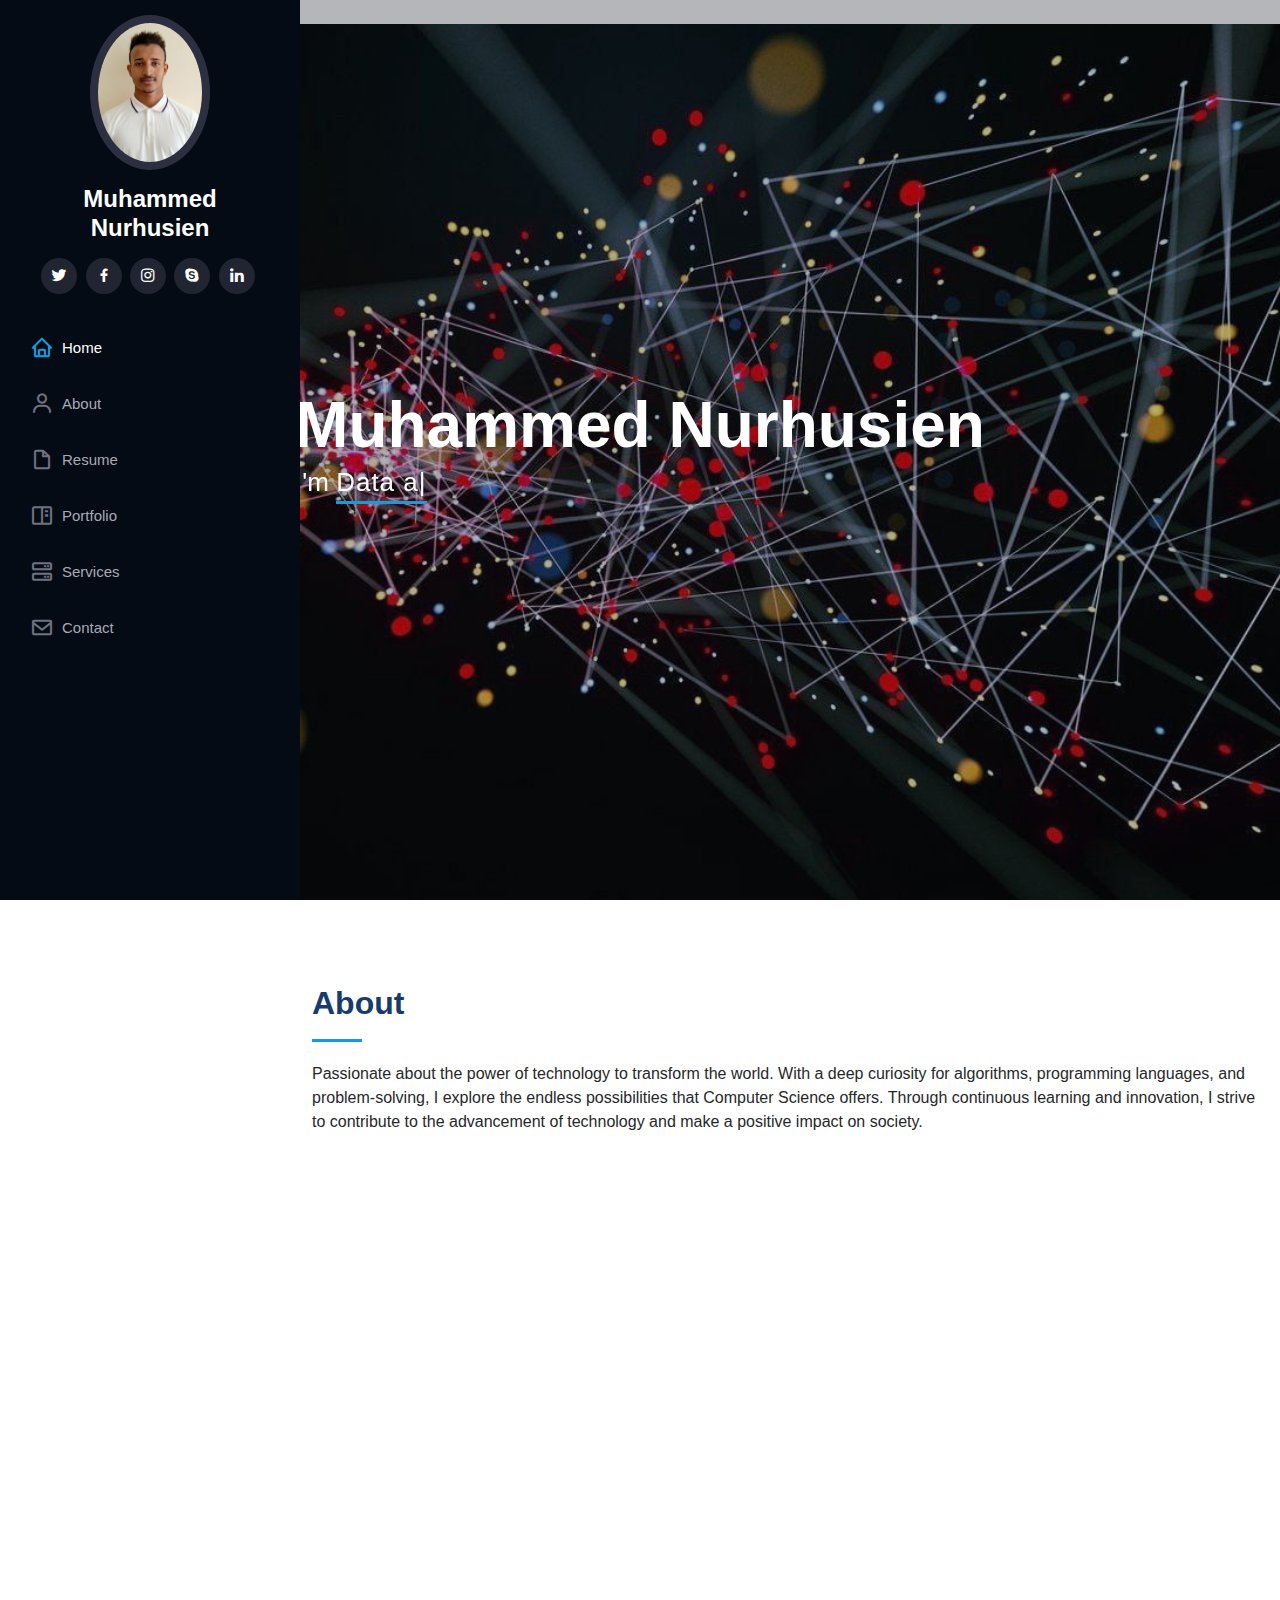
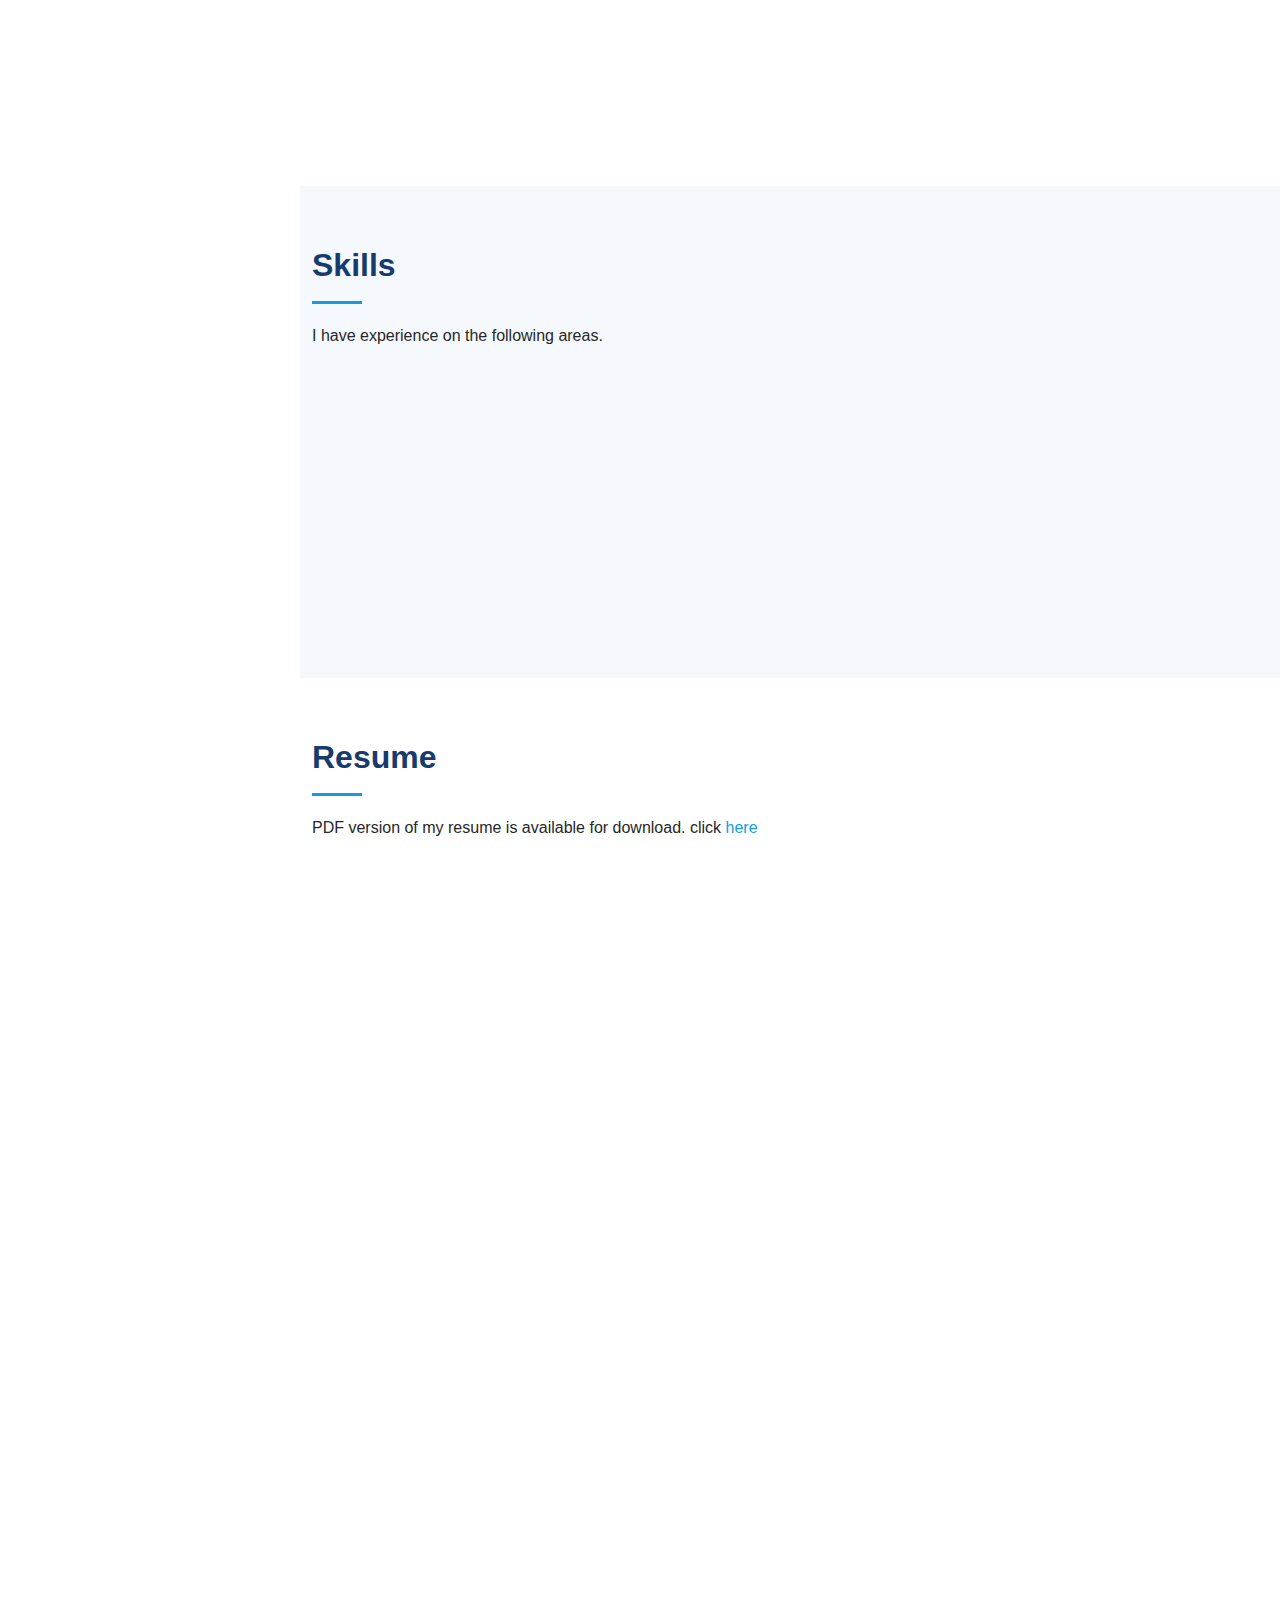
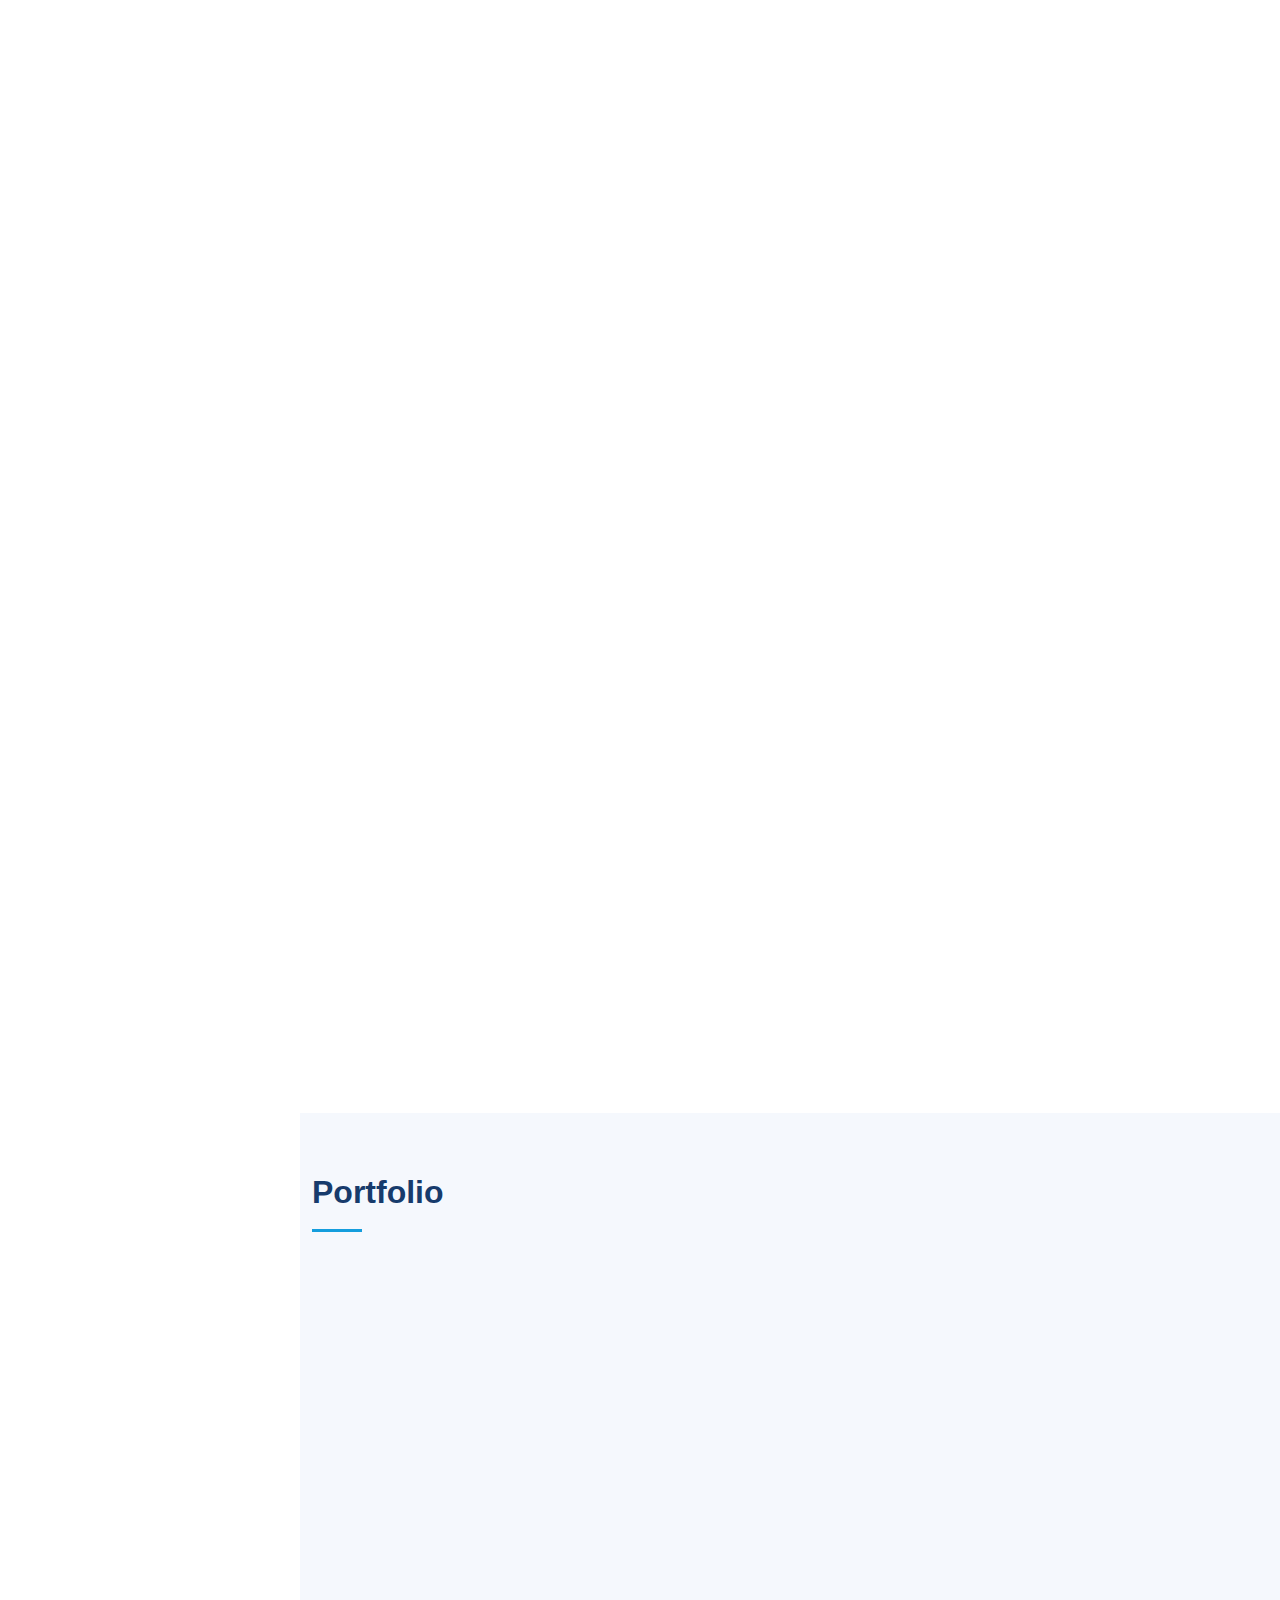
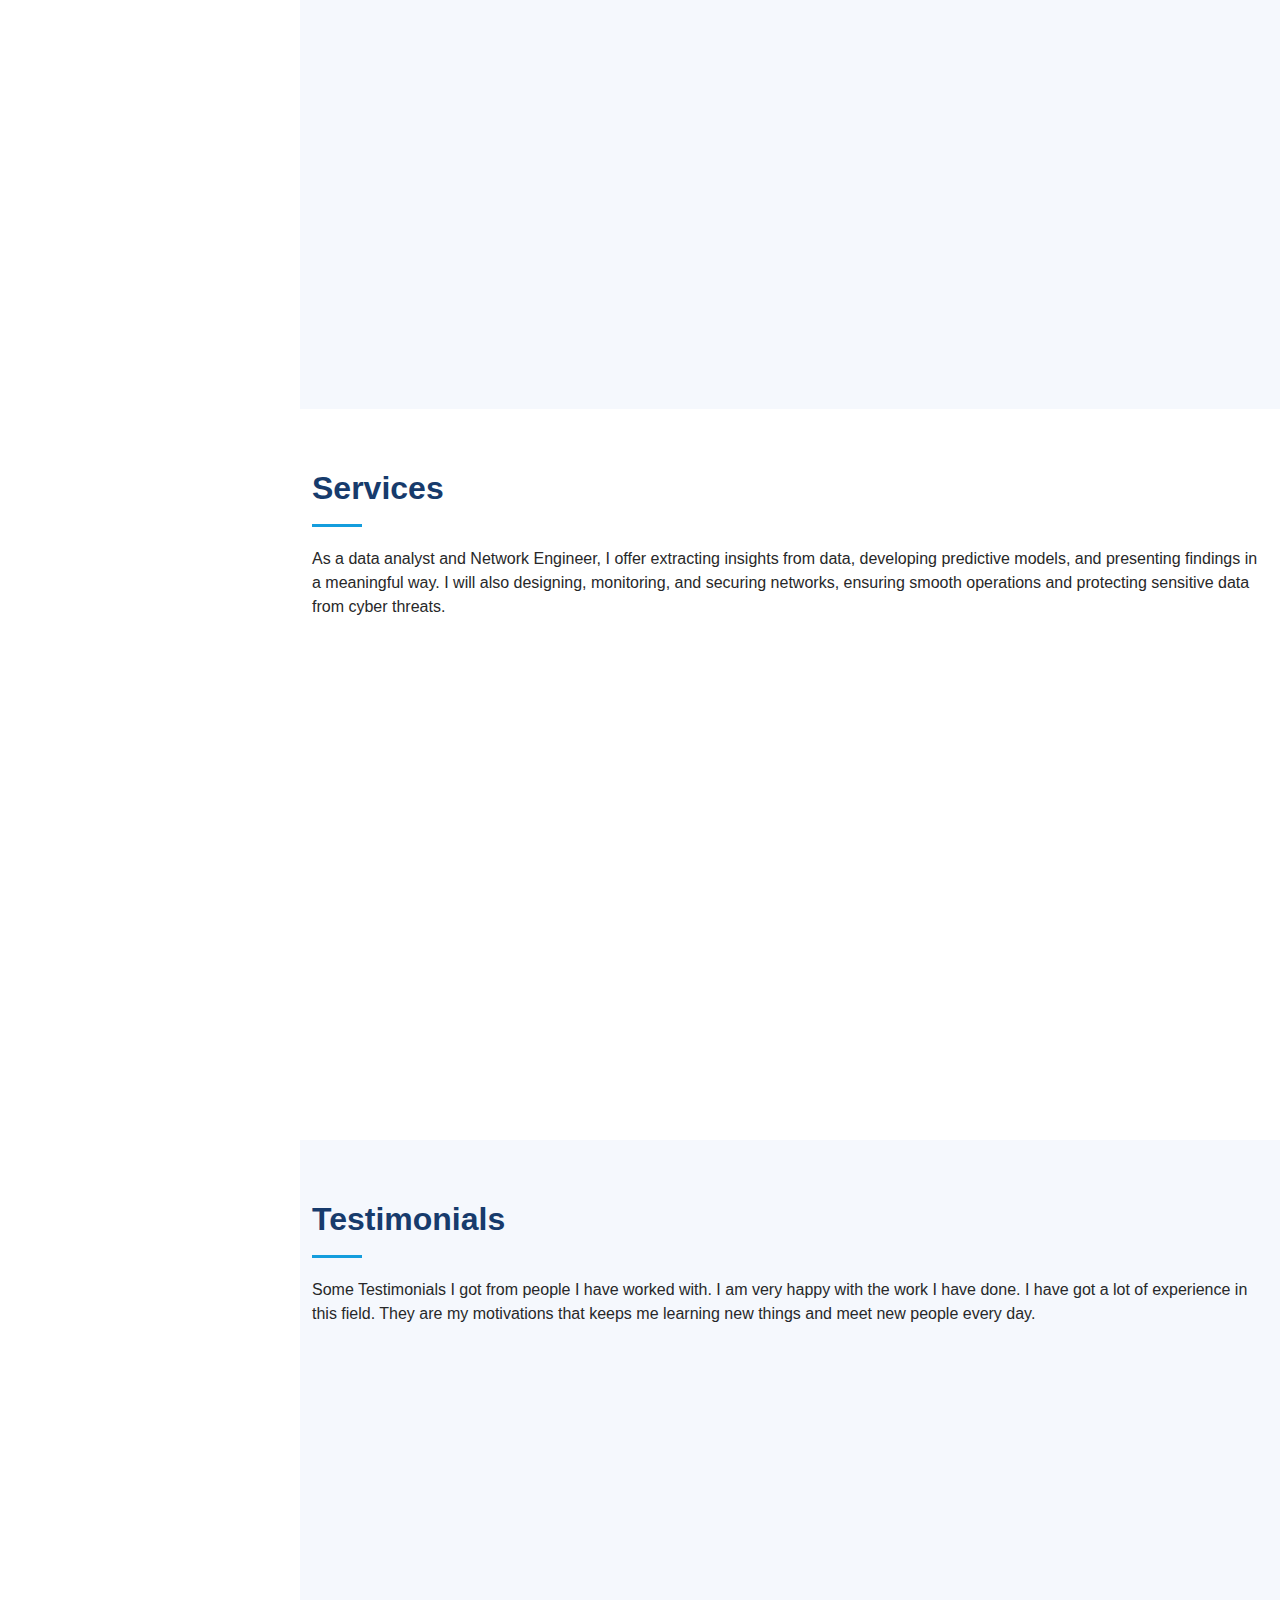
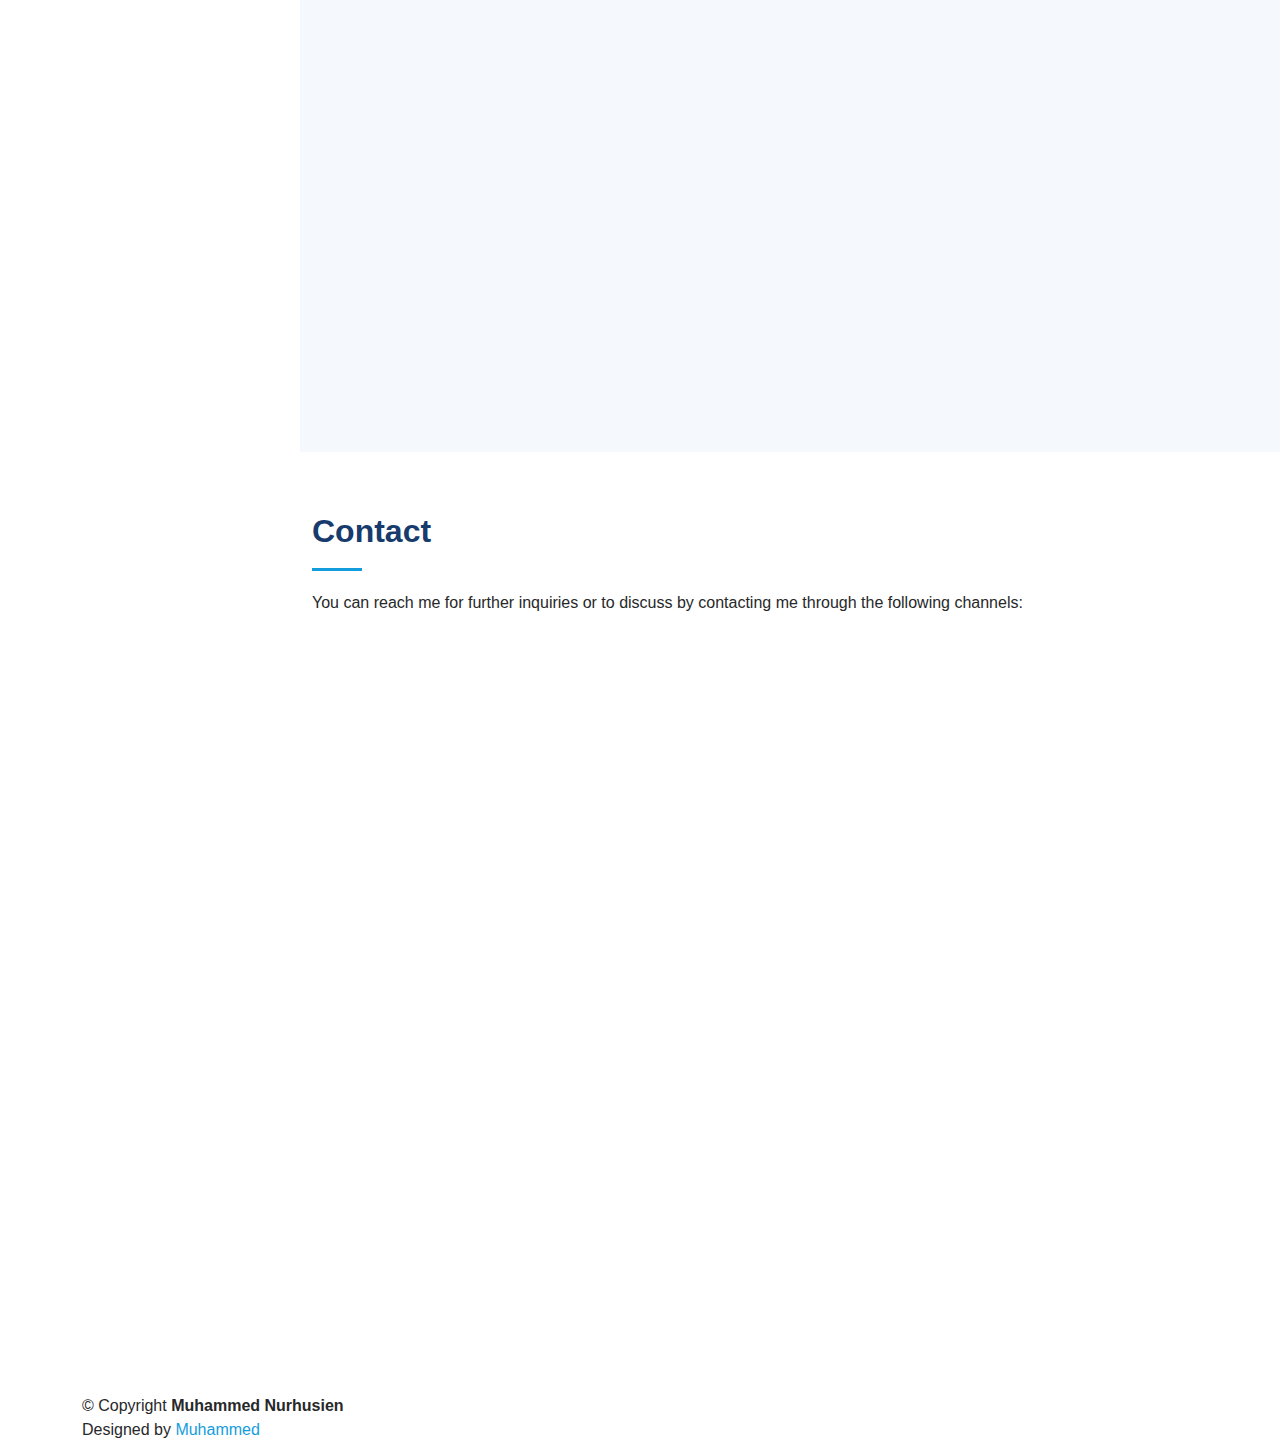
<file: index.html>
<!DOCTYPE html>
<html lang="en">

<head>
  <meta charset="utf-8">
  <meta content="width=device-width, initial-scale=1.0" name="viewport">

  <title>Muhammed Nurhusien</title>
  <meta content="" name="description">
  <meta content="" name="keywords">

  <!-- Favicons -->
  <link href="assets/img/favicon.png" rel="icon">
  <link href="assets/img/apple-touch-icon.png" rel="apple-touch-icon">

  <!-- Google Fonts -->
  <link href="<iframe src="https://www.google.com/maps/embed?pb=!1m18!1m12!1m3!1d252194.05178466783!2d38.51305140020695!3d9.015132073201814!2m3!1f0!2f0!3f0!3m2!1i1024!2i768!4f13.1!3m3!1m2!1s0x164b87874621aae9%3A0xd7965868148d93d9!2zQWxlbSBCYW5rIFNxdWFyZSB8IOGKoOGIiOGInSDhiaPhipXhiq0g4Yqg4Yuw4Ymj4Ymj4Yut!5e0!3m2!1sam!2set!4v1684567127022!5m2!1sam!2set" width="400" height="300" style="border:0;" allowfullscreen="" loading="lazy" referrerpolicy="no-referrer-when-downgrade"></iframe>" rel="stylesheet">

  <!-- Vendor CSS Files -->
  <link href="assets/vendor/aos/aos.css" rel="stylesheet">
  <link href="assets/vendor/bootstrap/css/bootstrap.min.css" rel="stylesheet">
  <link href="assets/vendor/bootstrap-icons/bootstrap-icons.css" rel="stylesheet">
  <link href="assets/vendor/boxicons/css/boxicons.min.css" rel="stylesheet">
  <link href="assets/vendor/glightbox/css/glightbox.min.css" rel="stylesheet">
  <link href="assets/vendor/swiper/swiper-bundle.min.css" rel="stylesheet">

  <!-- Template Main CSS File -->
  <link href="assets/css/style.css" rel="stylesheet">

 
</head>

<body>

  <!-- ======= Mobile nav toggle button ======= -->
  <i class="bi bi-list mobile-nav-toggle d-xl-none"></i>

  <!-- ======= Header ======= -->
  <header id="header">
    <div class="d-flex flex-column">

      <div class="profile">
        <img src="assets/img/profile-img1.jpg" alt="" class="img-fluid rounded-circle">
        <h1 class="text-light"><a href="index.html">Muhammed</a></h1>
        <h1 class="text-light"><a href="index.html">Nurhusien</a></h1>
        <div class="social-links mt-3 text-center">
          <a href="https://twitter.com/Muhammed_Nur1" target="_blank" class="twitter"><i class="bx bxl-twitter"></i></a>
          <a href="https://www.facebook.com/mumnur.zidan.7" target="_blank" class="facebook"><i class="bx bxl-facebook"></i></a>
          <a href="https://www.instagram.com/muhazidan_nur" target="_blank" class="instagram"><i class="bx bxl-instagram"></i></a>
          <a href="#" class="google-plus"><i class="bx bxl-skype"></i></a>
          <a href="#" class="linkedin"><i class="bx bxl-linkedin"></i></a>
        </div>
      </div>

      <nav id="navbar" class="nav-menu navbar">
        <ul>
          <li><a href="#hero" class="nav-link scrollto active"><i class="bx bx-home"></i> <span>Home</span></a></li>
          <li><a href="#about" class="nav-link scrollto"><i class="bx bx-user"></i> <span>About</span></a></li>
          <li><a href="#resume" class="nav-link scrollto"><i class="bx bx-file-blank"></i> <span>Resume</span></a></li>
          <li><a href="#portfolio" class="nav-link scrollto"><i class="bx bx-book-content"></i> <span>Portfolio</span></a></li>
          <li><a href="#services" class="nav-link scrollto"><i class="bx bx-server"></i> <span>Services</span></a></li>
          <li><a href="#contact" class="nav-link scrollto"><i class="bx bx-envelope"></i> <span>Contact</span></a></li>
        </ul>
      </nav><!-- .nav-menu -->
    </div>
  </header><!-- End Header -->

  <!-- ======= Hero Section ======= -->
  <section id="hero" class="d-flex flex-column justify-content-center align-items-center">
    <div class="hero-container" data-aos="fade-in">
      <h1>Muhammed Nurhusien</h1>
      <p>I'm <span class="typed" data-typed-items="Data analyst, Network Engineer, Freelancer"></span></p>
    </div>
  </section><!-- End Hero -->

  <main id="main">

    <!-- ======= About Section ======= -->
    <section id="about" class="about">
      <div class="container">

        <div class="section-title">
          <h2>About</h2>
          <p>Passionate about the power of technology to transform the world. 
            With a deep curiosity for algorithms, programming languages, and problem-solving, 
            I explore the endless possibilities that Computer Science offers. 
            Through continuous learning and innovation, 
            I strive to contribute to the advancement of technology and make a positive impact on society.</p>
        </div>

        <div class="row">
          <div class="col-lg-4" data-aos="fade-right">
            <img src="assets/img/profile-img.jpg" height="40" width="400" class="img-fluid" alt="">
          </div>
          <div class="col-lg-8 pt-4 pt-lg-0 content" data-aos="fade-left">
            <h3>Data analyst &amp; Network Engineer.</h3>
            <p class="fst-italic">
              Always remember, Beginning is the hardest part.
            </p>
            <div class="row">
              <div class="col-lg-6">
                <ul>
                  <li><i class="bi bi-chevron-right"></i> <strong>Birthday:</strong> <span>12 July 1999</span></li>
                  <li><i class="bi bi-chevron-right"></i> <strong>Phone:</strong> <span>+251 984 010 436</span></li>
                  <li><i class="bi bi-chevron-right"></i> <strong>Email:</strong> <span>mumnur96@gmail.com</span></li>
                  <li><i class="bi bi-chevron-right"></i> <strong>City:</strong> <span>Addis Ababa, Ethiopia</span></li>
                </ul>
              </div>
              <div class="col-lg-6">
                <ul>
                  <li><i class="bi bi-chevron-right"></i> <strong>Age:</strong> <span>23</span></li>
                  <li><i class="bi bi-chevron-right"></i> <strong>Degree:</strong> <span>Bachelor of Science</span></li>    
                  <li><i class="bi bi-chevron-right"></i> <strong>Freelance:</strong> <span>Available on Upwork </span></li>
                </ul>
              </div>
            </div>
            <p>
              .
            </p>
          </div>
        </div>

      </div>
    </section><!-- End About Section -->

    <!-- ======= Skills Section ======= -->
    <section id="skills" class="skills section-bg">
      <div class="container">

        <div class="section-title">
          <h2>Skills</h2>
          <p>I have experience on the following areas.</p>
        </div>

        <div class="row skills-content">

          <div class="col-lg-6" data-aos="fade-up">

            <div class="progress">
              <span class="skill">Python <i class="val">90%</i></span>
              <div class="progress-bar-wrap">
                <div class="progress-bar" role="progressbar" aria-valuenow="90" aria-valuemin="0" aria-valuemax="100"></div>
              </div>
            </div>
            <div class="progress">
              <span class="skill">DATABASE(MYSQL, POSTGRESQL)<i class="val">90%</i></span>
              <div class="progress-bar-wrap">
                <div class="progress-bar" role="progressbar" aria-valuenow="90" aria-valuemin="0" aria-valuemax="100"></div>
              </div>
            </div>
            <div class="progress">
              <span class="skill">Django <i class="val">85%</i></span>
              <div class="progress-bar-wrap">
                <div class="progress-bar" role="progressbar" aria-valuenow="85" aria-valuemin="0" aria-valuemax="100"></div>
              </div>
            </div>

            
            <div class="progress">
              <span class="skill">Jupyter (Jupyter-lab/Jupyter-notebook) <i class="val">85%</i></span>
              <div class="progress-bar-wrap">
                <div class="progress-bar" role="progressbar" aria-valuenow="85" aria-valuemin="0" aria-valuemax="100"></div>
              </div>
            </div>

          </div>

          <div class="col-lg-6" data-aos="fade-up" data-aos-delay="100">

            

            <div class="progress">
              <span class="skill">Data Visualization(Tableau)<i class="val">80%</i></span>
              <div class="progress-bar-wrap">
                <div class="progress-bar" role="progressbar" aria-valuenow="80" aria-valuemin="0" aria-valuemax="100"></div>
              </div>
            </div>

            <div class="progress">
              <span class="skill">Machine Learning(TensorFlow, PyTorch, and scikit-learn)<i class="val">75%</i></span>
              <div class="progress-bar-wrap">
                <div class="progress-bar" role="progressbar" aria-valuenow="75" aria-valuemin="0" aria-valuemax="100"></div>
              </div>
            </div>

            <div class="progress">
              <span class="skill"> Network Simulators(eNSP,Cisco Packet Tracer) <i class="val">90%</i></span>
              <div class="progress-bar-wrap">
                <div class="progress-bar" role="progressbar" aria-valuenow="90" aria-valuemin="0" aria-valuemax="100"></div>
              </div>
            </div>


          </div>

        </div>

      </div>
    </section><!-- End Skills Section -->

    <!-- ======= Resume Section ======= -->
    <section id="resume" class="resume">
      <div class="container">

        <div class="section-title">
          <h2>Resume</h2>
          <p>PDF version of my resume is available for download. click <a href="C:\Users\Administrator\Desktop\iPortfolio\assets\img\CV - Muhammed Nurhusien.pdf" target="_blank">here</a></p>
        </div>

        <div class="row">
          <div class="col-lg-6" data-aos="fade-up">
            <h3 class="resume-title">Sumary</h3>
            <div class="resume-item pb-0">
              <h4>Muhammed Nurhusien</h4>
              <p><em> I leverage my data analysis skills to collect, clean, and analyze data,
                 uncovering valuable insights that drive informed decision-making and enhance business performance. Simultaneously,
                 I have developed a strong foundation in designing and implementing efficient network solutions.
                 My expertise in network protocols, troubleshooting,
                 and security measures has allowed me to contribute to the seamless functioning and connectivity of various organizations. 
                </em></p>
              <ul>
                <li>Addis Ababa, Ethiopia</li>
                <li>(+251) 984-010-436</li>
                <li>mumnur96@gmail.com</li>
              </ul>
            </div>

            

            <h3 class="resume-title">Education</h3>
            <div class="resume-item">
              <h4>BACHELOR OF COMPUTER SCIENCE & ENGINEERING </h4>
              <h5>2018 - 2023</h5>
              <p><em>Adama Science and Technology University, Ethiopia</em></p>
              <p>Major GPA 3.86 /4.00 and Cumulative GPA 3.56 /4.00</p>
            </div>
            <div class="resume-item">
              <h4>Bachiler Business abministration</h4>
              <h5>2019 - 2023</h5>
              <p><em>Harambee University, Ethiopia</em></p>
              <p> Cumulative GPA of 3.85/4.00 </p>
            </div>
            <div class="resume-item">
              <h4>Preparatory</h4>
              <h5>2016 - 2017</h5>
              <p><em>AddisZemen Preparatory school, Ethiopia</em></p>

            </div>
          
            <h3 class="resume-title">Educational Certificate</h3>
            <div class="resume-item pb-0">
              <h4>IBM DATA SCIENCE PROFESSIONAL CERTIFICATE</h4>
              <p>Through coursera clik <a href="C:\Users\Administrator\Desktop\iPortfolio\assets\img\Huawei\IBM Data Science.PDF" target="_blank">here</a> To see the Certificate</p>
              <p>To see credly batch clik  <a href="https://www.credly.com/badges/280d2d82-7d0e-4e6c-a57b-8312cd22c012/print" target="_blank">here</a> To see the Certificate</p>
              
              <p><em>I developed and honed hands-on skills in Data Science and Machine Learning. I started with an orientation of
                Data Science and its Methodology, became familiar and used a variety of data science tools, learned Python
                and SQL, performed Data Visualization and Analysis, and created Machine Learning models. In the process I
                have completed several labs and assignments on the cloud including a Capstone Project at the end to apply
                and demonstrate my knowledge and skills.
                </em></p>
            </div>
            <div class="resume-item pb-0">   
              <h4>Google Data Analytics Professional Certificate</h4>
              <p>ongoing... Through coursera</p>
              <p><em>Understand how to clean and organize data for analysis, 
                and complete analysis and calculations using spreadsheets, SQL and R programming.
                Learn key analytical skills (data cleaning, analysis, & visualization) and tools (spreadsheets, SQL, R programming, Tableau).
                Learn how to visualize and present data findings in dashboards, presentations and commonly used visualization platforms.
                </em></p>
                
            </div>

            <div class="resume-item pb-0">   
              <h4>Huawei Networking Certificate</h4>
              <p>Through Online portal</p>
              
                <ol>
                  <li>HCIA-Datacom V3.0 clik <a href="C:\Users\Administrator\Desktop\iPortfolio\assets\img\Huawei\HCIA datacom.JPG"target="_blank">here</a></li>
                  <li>HCIA-WLAN V3.0 clik <a href="C:\Users\Administrator\Desktop\iPortfolio\assets\img\Huawei\HCIA WLAN.JPG"target="_blank">here</a></li>
                  <li>HCIP-datacom-Network-automation-Developer clik <a href="C:\Users\Administrator\Desktop\iPortfolio\assets\img\Huawei\HCIP datacom automation.JPG"target="_blank">here</a></li>
                </ol>
                
            </div>
          </div>
          <div class="col-lg-6" data-aos="fade-up" data-aos-delay="100">
            <h3 class="resume-title">Professional Experience</h3>
            <div class="resume-item">
              <h4>Data Science Intern</h4>
              <h5>Feb 2023- April 2023</h5>
              <p><em>Horizon,Adama, Ethiopia </em></p>
              <ul>
                <li>Data Analysis and Modeling.</li>
                <li>Data-driven Product development. </li>
                <li>Predictive Analytics and Forecasting.</li>
                <li>Insights and Visualization</li>
              </ul>
            </div>
            <div class="resume-item">
              <h4>Network Engineer Intern</h4>
              <h5>July 2022 - Sep 2022</h5>
              <p><em>Bahirdar University Institute of Technology,Bahirdar, Ethiopia</em></p>
              <ul>
                <li>Inspecting, repairing, and maintaining office equipment such as photocopiers, printers, scanners,
                  computers, and others.</li>
                <li>Conducting routine checks to detect and troubleshoot issues with office equipment; replacing parts,
                  cleaning, and updating firmware/software when necessar</li>
                <li>Maintaining network backup and recovery procedures to protect against data loss or system failures.</li>
                <li>Monitoring and analyzing network performance to ensure the network is running efficiently and
                  effectively.</li>
              </ul>
            </div>
              <div class="resume-item">
                <h4>Network Engineer Intern</h4>
                <h5>July 2021- Oct 2021</h5>
                <p><em>AMHARA SCIENCE, TECHNOLOGY AND
                  INFORMATION COMMUNICATION COMMISSION,Bahirdar, Ethiopia </em></p>
                <ul>
                  <li>Configuring network devices.</li>
                  <li>Maintaining network infrastructure. </li>
                  <li>Troubleshooting network issues.</li>
                  <li>Analyzing network performance.</li>
                </ul>
              </div>
          </div>
        </div>

      </div>
    </section><!-- End Resume Section -->

    <!-- ======= Portfolio Section ======= -->
    <section id="portfolio" class="portfolio section-bg">
      <div class="container">

        <div class="section-title">
          <h2>Portfolio</h2>
        </div>

        <div class="row" data-aos="fade-up">
          <div class="col-lg-12 d-flex justify-content-center">
            <ul id="portfolio-flters">
              <li data-filter="*" class="filter-active">All</li>
              <li data-filter=".filter-app">Data Science</li>
              <li data-filter=".filter-card">Networking</li>
              <li data-filter=".filter-web">Web</li>
            </ul>
          </div>
        </div>

        <div class="row portfolio-container" data-aos="fade-up" data-aos-delay="100">

          <div class="col-lg-4 col-md-6 portfolio-item filter-app">
            <div class="portfolio-wrap">
              <img src="assets/img/portfolio/portfolio-1.jpg" class="img-fluid" alt="">
              <div class="portfolio-links">
                <a href="assets/img/portfolio/portfolio-1.jpg" data-gallery="portfolioGallery" class="portfolio-lightbox" title="App 1"><i class="bx bx-plus"></i></a>
                <a href="portfolio-details.html" title="More Details"><i class="bx bx-link"></i></a>
              </div>
            </div>
          </div>

          <div class="col-lg-4 col-md-6 portfolio-item filter-web">
            <div class="portfolio-wrap">
              <img src="assets/img/portfolio/portfolio-2.jpg" class="img-fluid" alt="">
              <div class="portfolio-links">
                <a href="assets/img/portfolio/portfolio-2.jpg" data-gallery="portfolioGallery" class="portfolio-lightbox" title="Web 3"><i class="bx bx-plus"></i></a>
                <a href="portfolio-details.html" title="More Details"><i class="bx bx-link"></i></a>
              </div>
            </div>
          </div>

          <div class="col-lg-4 col-md-6 portfolio-item filter-app">
            <div class="portfolio-wrap">
              <img src="assets/img/portfolio/portfolio-3.jpg" class="img-fluid" alt="">
              <div class="portfolio-links">
                <a href="assets/img/portfolio/portfolio-3.jpg" data-gallery="portfolioGallery" class="portfolio-lightbox" title="App 2"><i class="bx bx-plus"></i></a>
                <a href="portfolio-details.html" title="More Details"><i class="bx bx-link"></i></a>
              </div>
            </div>
          </div>

          

          <div class="col-lg-4 col-md-6 portfolio-item filter-app">
            <div class="portfolio-wrap">
              <img src="assets/img/portfolio/portfolio-6.jpg" class="img-fluid" alt="">
              <div class="portfolio-links">
                <a href="assets/img/portfolio/portfolio-6.jpg" data-gallery="portfolioGallery" class="portfolio-lightbox" title="App 3"><i class="bx bx-plus"></i></a>
                <a href="portfolio-details.html" title="More Details"><i class="bx bx-link"></i></a>
              </div>
            </div>
          </div>

          <div class="col-lg-4 col-md-6 portfolio-item filter-card">
            <div class="portfolio-wrap">
              <img src="assets/img/portfolio/portfolio-7.jpg" class="img-fluid" alt="">
              <div class="portfolio-links">
                <a href="assets/img/portfolio/portfolio-7.jpg" data-gallery="portfolioGallery" class="portfolio-lightbox" title="Card 1"><i class="bx bx-plus"></i></a>
                <a href="portfolio-details.html" title="More Details"><i class="bx bx-link"></i></a>
              </div>
            </div>
          </div>

          <div class="col-lg-4 col-md-6 portfolio-item filter-card">
            <div class="portfolio-wrap">
              <img src="assets/img/portfolio/portfolio-8.jpg" class="img-fluid" alt="">
              <div class="portfolio-links">
                <a href="assets/img/portfolio/portfolio-8.jpg" data-gallery="portfolioGallery" class="portfolio-lightbox" title="Card 3"><i class="bx bx-plus"></i></a>
                <a href="portfolio-details.html" title="More Details"><i class="bx bx-link"></i></a>
              </div>
            </div>
          </div>

          <div class="col-lg-4 col-md-6 portfolio-item filter-web">
            <div class="portfolio-wrap">
              <img src="assets/img/portfolio/portfolio-9.jpg" class="img-fluid" alt="">
              <div class="portfolio-links">
                <a href="assets/img/portfolio/portfolio-9.jpg" data-gallery="portfolioGallery" class="portfolio-lightbox" title="Web 3"><i class="bx bx-plus"></i></a>
                <a href="portfolio-details.html" title="More Details"><i class="bx bx-link"></i></a>
              </div>
            </div>
          </div>

        </div>

      </div>
    </section><!-- End Portfolio Section -->

    <!-- ======= Services Section ======= -->
    <section id="services" class="services">
      <div class="container">

        <div class="section-title">
          <h2>Services</h2>
          <p>As a data analyst and Network Engineer, I offer extracting insights from data, developing predictive models, and presenting findings in a meaningful way. 
            I will also designing, monitoring, and securing networks, ensuring smooth operations and protecting sensitive data from cyber threats.</p>
        </div>

        <div class="row">
          <div class="col-lg-4 col-md-6 icon-box" data-aos="fade-up">
            <div class="icon"><i class="bi bi-briefcase"></i></div>
            <h4 class="title"><a href="">Data analysis and interpretation</a></h4>
            <p class="description"> provide valuable insights that can drive informed decision-making and strategy development.</p>
          </div>
          <div class="col-lg-4 col-md-6 icon-box" data-aos="fade-up" data-aos-delay="100">
            <div class="icon"><i class="bi bi-card-checklist"></i></div>
            <h4 class="title"><a href="">Predictive modeling</a></h4>
            <p class="description">build sophisticated models used for tasks such a customer segmentation, fraud detection, demand forecasting, and personalized recommendations.</p>
          </div>
          <div class="col-lg-4 col-md-6 icon-box" data-aos="fade-up" data-aos-delay="200">
            <div class="icon"><i class="bi bi-bar-chart"></i></div>
            <h4 class="title"><a href="">Data visualization and reporting</a></h4>
            <p class="description">Create clear and visually appealing charts, graphs, and dashboards.</p>
          </div>
          <div class="col-lg-4 col-md-6 icon-box" data-aos="fade-up" data-aos-delay="300">
            <div class="icon"><i class="bi bi-binoculars"></i></div>
            <h4 class="title"><a href="">Web development</a></h4>
            <p class="description">Provide web development services, creating engaging and responsive websites tailored to meet the unique needs and objectives of clients.</p>
          </div>
          
          <div class="col-lg-4 col-md-6 icon-box" data-aos="fade-up" data-aos-delay="500">
            <div class="icon"><i class="bi bi-calendar4-week"></i></div>
            <h4 class="title"><a href="">Network Design and Implementation</a></h4>
            <p class="description">Configure routers, switches, firewalls, and other network devices to establish a secure and efficient network infrastructure.</p>
          </div>
          <div class="col-lg-4 col-md-6 icon-box" data-aos="fade-up" data-aos-delay="400">
            <div class="icon"><i class="bi bi-brightness-high"></i></div>
            <h4 class="title"><a href="">Data privacy and ethics consulting</a></h4>
            <p class="description"> consulting services to help individuals and organizations navigate these challenges. 
              Advise on best practices for data anonymization, compliance with regulations.</p>
          </div>
        </div>

      </div>
    </section><!-- End Services Section -->

    <!-- ======= Testimonials Section ======= -->
    <section id="testimonials" class="testimonials section-bg">
      <div class="container">

        <div class="section-title">
          <h2>Testimonials</h2>
          <p>Some Testimonials I got from people I have worked with. I am very happy with the work I have done.
             I have got a lot of experience in this field. 
            They are my motivations that keeps me learning new things and meet new people every day.</p>
        </div>

        <div class="testimonials-slider swiper" data-aos="fade-up" data-aos-delay="100">
          <div class="swiper-wrapper">

            <div class="swiper-slide">
              <div class="testimonial-item" data-aos="fade-up">
                <p>
                  <i class="bx bxs-quote-alt-left quote-icon-left"></i>
                  Muhammed Nurhusien is very intelligent and a great problem-solver.
                  I have worked with him on multiple projects over the last two years and plan to continue with his services in the future.
                   His grasp of Django and Data Analytics is second to none! 
                  <i class="bx bxs-quote-alt-right quote-icon-right"></i>
                </p>
                <img src="assets/img/testimonials/testimonials-1.jpg" class="testimonial-img" alt="">
                <h3>Tiruveedula GopiKrishna (Phd) </h3>
                <h4>Machine Learning &amp; AI Researchr</h4>
              </div>
            </div><!-- End testimonial item -->

            <div class="swiper-slide">
              <div class="testimonial-item" data-aos="fade-up" data-aos-delay="100">
                <p>
                  <i class="bx bxs-quote-alt-left quote-icon-left"></i>
                  Muhammed Nurhusien has an amazing learning curve and the way he learns is in a fast pace. He is dedicated to learning new skills and developing them, he always works hard to take his knowledge from beginner to professional level.
                   He also has a good understanding ability and how shares his skills to make people understand how something works an advanced level. 
                   I would love to recommend Muhammed Nurhusien from my heart. Sincerely 
                  <i class="bx bxs-quote-alt-right quote-icon-right"></i>
                </p>
                <img src="assets/img/testimonials/testimonials-2.jpg" class="testimonial-img" alt="">
                <h3>Aymen Endris</h3>
                <h4>Designer</h4>
              </div>
            </div><!-- End testimonial item -->

            <div class="swiper-slide">
              <div class="testimonial-item" data-aos="fade-up" data-aos-delay="200">
                <p>
                  <i class="bx bxs-quote-alt-left quote-icon-left"></i>
                  Muhammed Nurhusien is a goal-oriented visionary person. He never stops till it's done. 
                  He is a force to reckon with, A good listener, and a team player. I would not hesitate to recommend him for any position. 
                  He is exceptionally devoted to his work. During the period I worked with Muhammed, 
                  I noticed his eye for detail, teamwork spirit, objectivity in every assignment, and always standing to help others in any situation.
                  <i class="bx bxs-quote-alt-right quote-icon-right"></i>
                </p>
                <img src="assets/img/testimonials/testimonials-3.jpg" class="testimonial-img" alt="">
                <h3>Nesredin Negusie</h3>
                <h4>Developer</h4>
              </div>
            </div><!-- End testimonial item -->

            <div class="swiper-slide">
              <div class="testimonial-item" data-aos="fade-up" data-aos-delay="300">
                <p>
                  <i class="bx bxs-quote-alt-left quote-icon-left"></i>
                  Muhammed is a generous and courageous person who takes a matter from anyone in what he believes, 
                  also he is a gifted person who tries to uphold a light being undistinguished in someone into an unstoppable storm that no one can even imagine it. 
                  I would love to recommend such a precious person to the one who deserves it. 
                  <i class="bx bxs-quote-alt-right quote-icon-right"></i>
                </p>
                <img src="assets/img/testimonials/testimonials-4.jpg" class="testimonial-img" alt="">
                <h3>Mukitar Seid</h3>
                <h4>Developer</h4>
              </div>
            </div><!-- End testimonial item -->

            <div class="swiper-slide">
              <div class="testimonial-item" data-aos="fade-up" data-aos-delay="400">
                <p>
                  <i class="bx bxs-quote-alt-left quote-icon-left"></i>
                  Muhammed is a very good programmer and a fast learner. He can adapt to any new environment quickly.
                  <i class="bx bxs-quote-alt-right quote-icon-right"></i>
                </p>
                <img src="assets/img/testimonials/testimonials-5.jpg" class="testimonial-img" alt="">
                <h3>Aysanew Yonas</h3>
                <h4>Co-Founder of Kaldi</h4>
              </div>
            </div><!-- End testimonial item -->

          </div>
          <div class="swiper-pagination"></div>
        </div>

      </div>
    </section><!-- End Testimonials Section -->

    <!-- ======= Contact Section ======= -->
    <section id="contact" class="contact">
      <div class="container">

        <div class="section-title">
          <h2>Contact</h2>
          <p>You can reach me for further inquiries or to discuss by contacting me through the following channels:</p>
        </div>

        <div class="row" data-aos="fade-in">

          <div class="col-lg-5 d-flex align-items-stretch">
            <div class="info">
              <div class="address">
                <i class="bi bi-geo-alt"></i>
                <h4>Location:</h4>
                <p>AddisAbaba, Ethiopia</p>
              </div>

              <div class="email">
                <i class="bi bi-envelope"></i>
                <h4>Email:</h4>
                <p>mumnur96@gmail.com</p>
              </div>

              <div class="phone">
                <i class="bi bi-phone"></i>
                <h4>Call:</h4>
                <p>+251 984 010 436</p>
              </div>

              <iframe src="https://www.google.com/maps/embed?pb=!1m18!1m12!1m3!1d252194.05178466783!2d38.51305140020695!3d9.015132073201814!2m3!1f0!2f0!3f0!3m2!1i1024!2i768!4f13.1!3m3!1m2!1s0x164b87874621aae9%3A0xd7965868148d93d9!2zQWxlbSBCYW5rIFNxdWFyZSB8IOGKoOGIiOGInSDhiaPhipXhiq0g4Yqg4Yuw4Ymj4Ymj4Yut!5e0!3m2!1sam!2set!4v1684567127022!5m2!1sam!2set" width="400" height="300" style="border:0;" allowfullscreen="" loading="lazy" referrerpolicy="no-referrer-when-downgrade"></iframe>
            </div>

          </div>

          <div class="col-lg-7 mt-5 mt-lg-0 d-flex align-items-stretch">
            <form action="https://formsubmit.co/el/loceru" method="post" role="form" class="php-email-form">
              <div class="row">
                <div class="form-group col-md-6">
                  <label for="name">Your Name</label>
                  <input type="text" name="name" class="form-control" id="name" required>
                </div>
                <div class="form-group col-md-6">
                  <label for="name">Your Email</label>
                  <input type="email" class="form-control" name="email" id="email" required>
                </div>
              </div>
              <div class="form-group">
                <label for="name">Subject</label>
                <input type="text" class="form-control" name="subject" id="subject" required>
              </div>
              <div class="form-group">
                <label for="name">Message</label>
                <textarea class="form-control" name="message" rows="10" required></textarea>
              </div>
              <div class="my-3">
                <div class="loading">Loading</div>
                <div class="error-message"></div>
                <div class="sent-message">Your message has been sent. Thank you!</div>
              </div>
              <div class="text-center"><button type="submit">Send Message</button></div>
            </form>
          </div>

        </div>

      </div>
    </section><!-- End Contact Section -->

  </main><!-- End #main -->

  <!-- ======= Footer ======= -->
  <footer id="footer">
    <div class="container">
      <div class="copyright">
        &copy; Copyright <strong><span>Muhammed Nurhusien</span></strong>
      </div>
      <div class="credits">
        <!-- All the links in the footer should remain intact. -->
        <!-- You can delete the links only if you purchased the pro version. -->
        <!-- Licensing information: https://bootstrapmade.com/license/ -->
        <!-- Purchase the pro version with working PHP/AJAX contact form: https://bootstrapmade.com/iportfolio-bootstrap-portfolio-websites-template/ -->
        Designed by <a href="https://www.credly.com/badges/280d2d82-7d0e-4e6c-a57b-8312cd22c012/print" target="_blank">Muhammed</a>
      </div>
    </div>
  </footer><!-- End  Footer -->

  <a href="#" class="back-to-top d-flex align-items-center justify-content-center"><i class="bi bi-arrow-up-short"></i></a>

  <!-- Vendor JS Files -->
  <script src="assets/vendor/purecounter/purecounter_vanilla.js"></script>
  <script src="assets/vendor/aos/aos.js"></script>
  <script src="assets/vendor/bootstrap/js/bootstrap.bundle.min.js"></script>
  <script src="assets/vendor/glightbox/js/glightbox.min.js"></script>
  <script src="assets/vendor/isotope-layout/isotope.pkgd.min.js"></script>
  <script src="assets/vendor/swiper/swiper-bundle.min.js"></script>
  <script src="assets/vendor/typed.js/typed.min.js"></script>
  <script src="assets/vendor/waypoints/noframework.waypoints.js"></script>
  <script src="assets/vendor/php-email-form/validate.js"></script>

  <!-- Template Main JS File -->
  <script src="assets/js/main.js"></script>

</body>

</html>
</file>
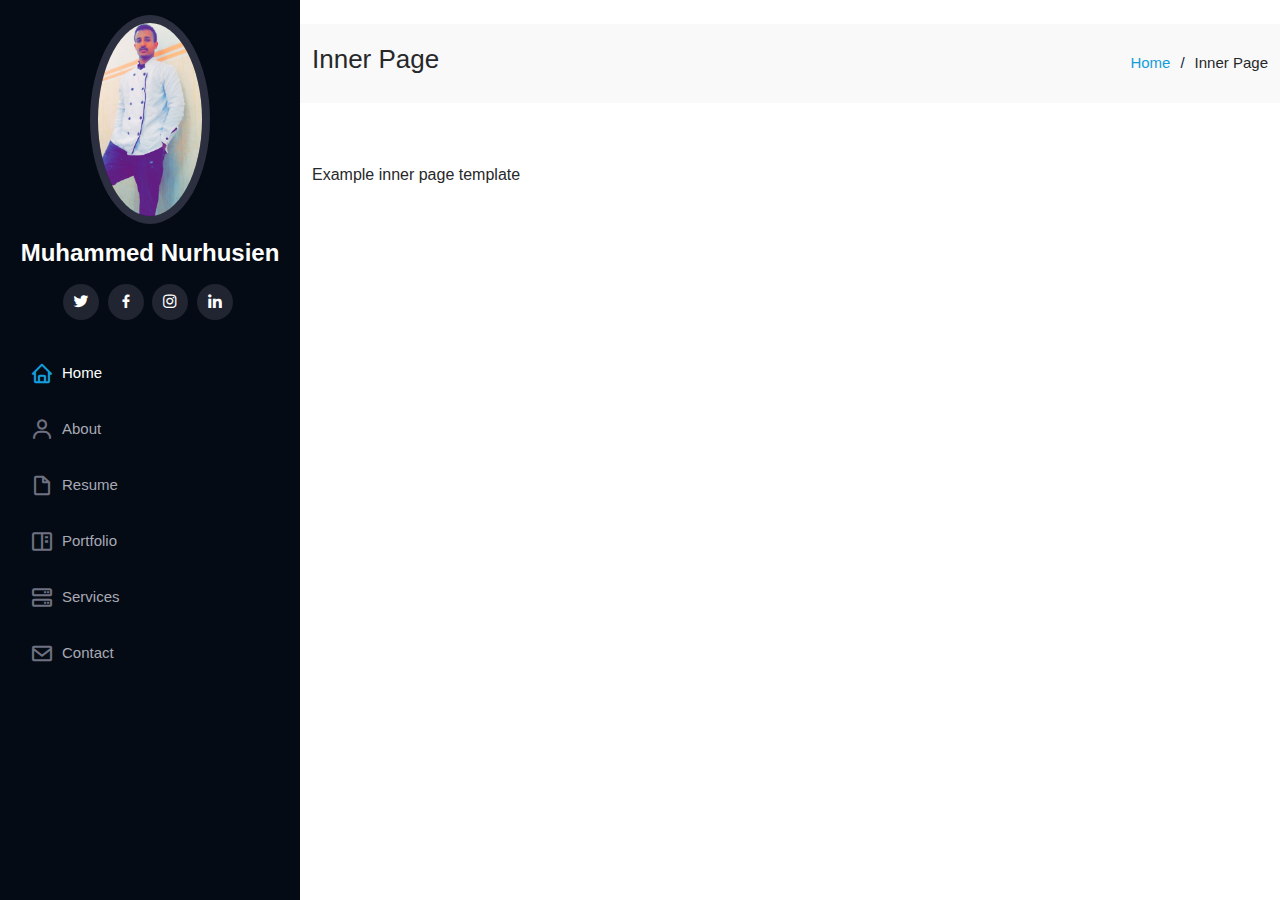
<file: inner-page.html>
<!DOCTYPE html>
<html lang="en">

<head>
  <meta charset="utf-8">
  <meta content="width=device-width, initial-scale=1.0" name="viewport">

  <title>Inner Page - iPortfolio Bootstrap Template</title>
  <meta content="" name="description">
  <meta content="" name="keywords">

  <!-- Favicons -->
  <link href="assets/img/favicon.png" rel="icon">
  <link href="assets/img/apple-touch-icon.png" rel="apple-touch-icon">

  <!-- Google Fonts -->
  <link href="<iframe src="https://www.google.com/maps/embed?pb=!1m18!1m12!1m3!1d252194.05178466783!2d38.51305140020695!3d9.015132073201814!2m3!1f0!2f0!3f0!3m2!1i1024!2i768!4f13.1!3m3!1m2!1s0x164b87874621aae9%3A0xd7965868148d93d9!2zQWxlbSBCYW5rIFNxdWFyZSB8IOGKoOGIiOGInSDhiaPhipXhiq0g4Yqg4Yuw4Ymj4Ymj4Yut!5e0!3m2!1sam!2set!4v1684567127022!5m2!1sam!2set" width="400" height="300" style="border:0;" allowfullscreen="" loading="lazy" referrerpolicy="no-referrer-when-downgrade"></iframe>" rel="stylesheet">

  <!-- Vendor CSS Files -->
  <link href="assets/vendor/aos/aos.css" rel="stylesheet">
  <link href="assets/vendor/bootstrap/css/bootstrap.min.css" rel="stylesheet">
  <link href="assets/vendor/bootstrap-icons/bootstrap-icons.css" rel="stylesheet">
  <link href="assets/vendor/boxicons/css/boxicons.min.css" rel="stylesheet">
  <link href="assets/vendor/glightbox/css/glightbox.min.css" rel="stylesheet">
  <link href="assets/vendor/swiper/swiper-bundle.min.css" rel="stylesheet">

  <!-- Template Main CSS File -->
  <link href="assets/css/style.css" rel="stylesheet">

  
</head>

<body>

  <!-- ======= Mobile nav toggle button ======= -->
  <i class="bi bi-list mobile-nav-toggle d-xl-none"></i>

  <!-- ======= Header ======= -->
  <header id="header">
    <div class="d-flex flex-column">

      <div class="profile">
        <img src="assets/img/profile-img.jpg" alt="" class="img-fluid rounded-circle">
        <h1 class="text-light"><a href="index.html">Muhammed Nurhusien</a></h1>
        <div class="social-links mt-3 text-center">
          <a href="https://twitter.com/Muhammed_Nur1" target="_blank" class="twitter"><i class="bx bxl-twitter"></i></a>
          <a href="https://www.facebook.com/mumnur.zidan.7" target="_blank" class="facebook"><i class="bx bxl-facebook"></i></a>
          <a href="https://www.instagram.com/muhazidan_nur" target="_blank" class="instagram"><i class="bx bxl-instagram"></i></a>
          <a href="#" class="linkedin"><i class="bx bxl-linkedin"></i></a>
        </div>
      </div>

      <nav id="navbar" class="nav-menu navbar">
        <ul>
          <li><a href="#hero" class="nav-link scrollto active"><i class="bx bx-home"></i> <span>Home</span></a></li>
          <li><a href="#about" class="nav-link scrollto"><i class="bx bx-user"></i> <span>About</span></a></li>
          <li><a href="#resume" class="nav-link scrollto"><i class="bx bx-file-blank"></i> <span>Resume</span></a></li>
          <li><a href="#portfolio" class="nav-link scrollto"><i class="bx bx-book-content"></i> <span>Portfolio</span></a></li>
          <li><a href="#services" class="nav-link scrollto"><i class="bx bx-server"></i> <span>Services</span></a></li>
          <li><a href="#contact" class="nav-link scrollto"><i class="bx bx-envelope"></i> <span>Contact</span></a></li>
        </ul>
      </nav><!-- .nav-menu -->
    </div>
  </header><!-- End Header -->

  <main id="main">

    <!-- ======= Breadcrumbs ======= -->
    <section class="breadcrumbs">
      <div class="container">

        <div class="d-flex justify-content-between align-items-center">
          <h2>Inner Page</h2>
          <ol>
            <li><a href="index.html">Home</a></li>
            <li>Inner Page</li>
          </ol>
        </div>

      </div>
    </section><!-- End Breadcrumbs -->

    <section class="inner-page">
      <div class="container">
        <p>
          Example inner page template
        </p>
      </div>
    </section>

  </main><!-- End #main -->

  

  <a href="#" class="back-to-top d-flex align-items-center justify-content-center"><i class="bi bi-arrow-up-short"></i></a>

  <!-- Vendor JS Files -->
  <script src="assets/vendor/purecounter/purecounter_vanilla.js"></script>
  <script src="assets/vendor/aos/aos.js"></script>
  <script src="assets/vendor/bootstrap/js/bootstrap.bundle.min.js"></script>
  <script src="assets/vendor/glightbox/js/glightbox.min.js"></script>
  <script src="assets/vendor/isotope-layout/isotope.pkgd.min.js"></script>
  <script src="assets/vendor/swiper/swiper-bundle.min.js"></script>
  <script src="assets/vendor/typed.js/typed.min.js"></script>
  <script src="assets/vendor/waypoints/noframework.waypoints.js"></script>
  <script src="assets/vendor/php-email-form/validate.js"></script>

  <!-- Template Main JS File -->
  <script src="assets/js/main.js"></script>

</body>

</html>
</file>
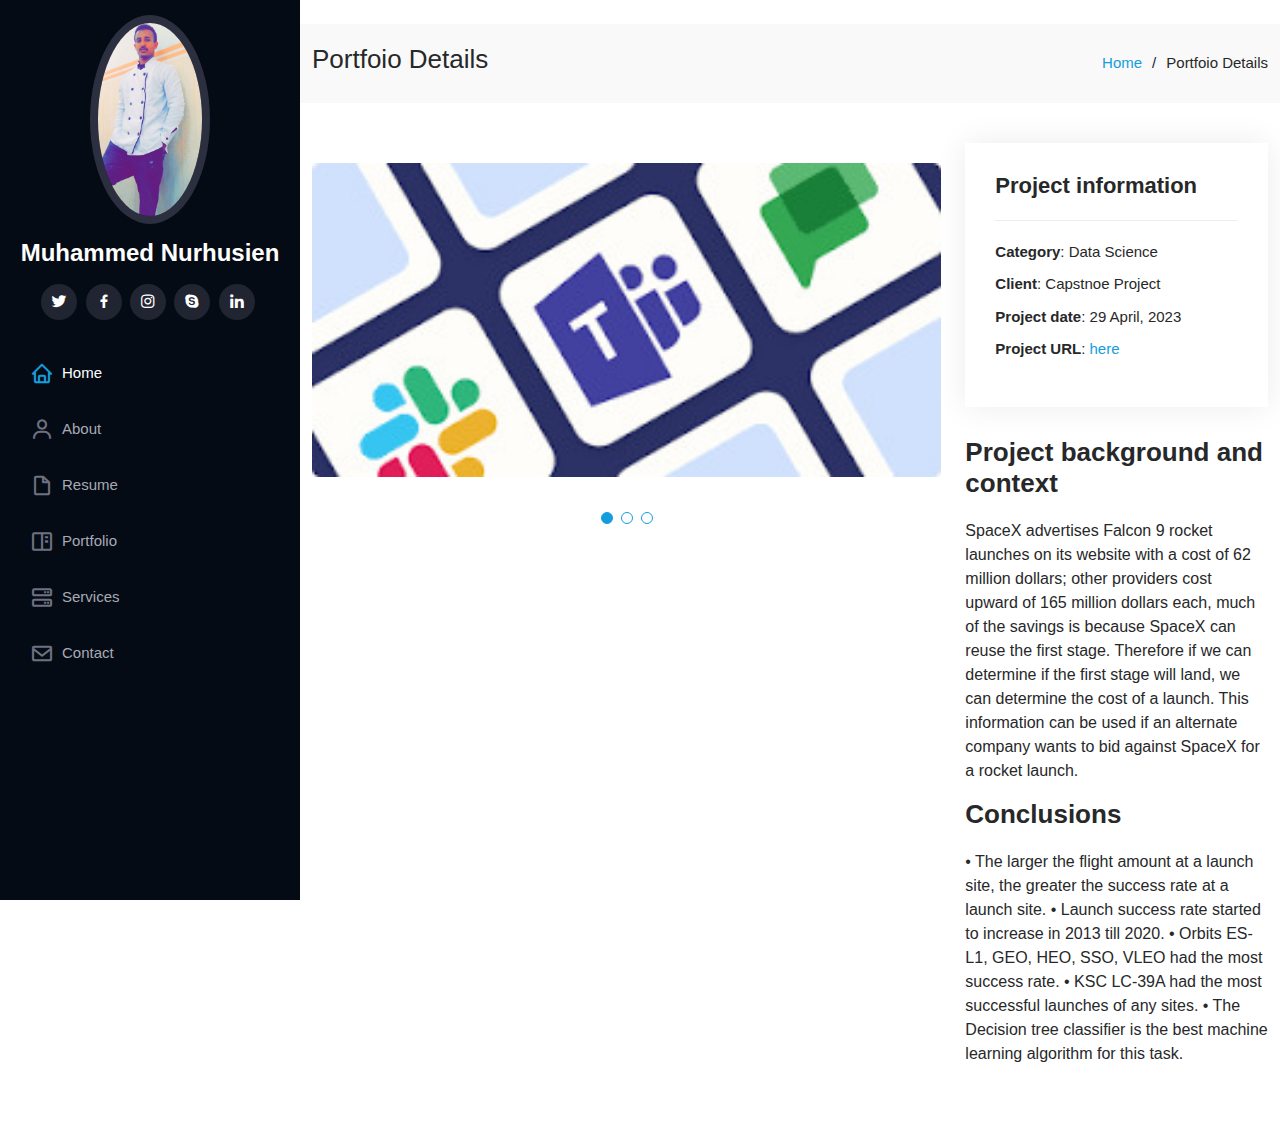
<file: portfolio-details.html>
<!DOCTYPE html>
<html lang="en">

<head>
  <meta charset="utf-8">
  <meta content="width=device-width, initial-scale=1.0" name="viewport">

  <title>Portfolio Details - iPortfolio Bootstrap Template</title>
  <meta content="" name="description">
  <meta content="" name="keywords">

  <!-- Favicons -->
  <link href="assets/img/favicon.png" rel="icon">
  <link href="assets/img/apple-touch-icon.png" rel="apple-touch-icon">

  <!-- Google Fonts -->
  <link href="<iframe src="https://www.google.com/maps/embed?pb=!1m18!1m12!1m3!1d252194.05178466783!2d38.51305140020695!3d9.015132073201814!2m3!1f0!2f0!3f0!3m2!1i1024!2i768!4f13.1!3m3!1m2!1s0x164b87874621aae9%3A0xd7965868148d93d9!2zQWxlbSBCYW5rIFNxdWFyZSB8IOGKoOGIiOGInSDhiaPhipXhiq0g4Yqg4Yuw4Ymj4Ymj4Yut!5e0!3m2!1sam!2set!4v1684567127022!5m2!1sam!2set" width="400" height="300" style="border:0;" allowfullscreen="" loading="lazy" referrerpolicy="no-referrer-when-downgrade"></iframe>" rel="stylesheet">

  <!-- Vendor CSS Files -->
  <link href="assets/vendor/aos/aos.css" rel="stylesheet">
  <link href="assets/vendor/bootstrap/css/bootstrap.min.css" rel="stylesheet">
  <link href="assets/vendor/bootstrap-icons/bootstrap-icons.css" rel="stylesheet">
  <link href="assets/vendor/boxicons/css/boxicons.min.css" rel="stylesheet">
  <link href="assets/vendor/glightbox/css/glightbox.min.css" rel="stylesheet">
  <link href="assets/vendor/swiper/swiper-bundle.min.css" rel="stylesheet">

  <!-- Template Main CSS File -->
  <link href="assets/css/style.css" rel="stylesheet">

</head>

<body>

  <!-- ======= Mobile nav toggle button ======= -->
  <i class="bi bi-list mobile-nav-toggle d-xl-none"></i>

  <!-- ======= Header ======= -->
  <header id="header">
    <div class="d-flex flex-column">

      <div class="profile">
        <img src="assets/img/profile-img.jpg" alt="" class="img-fluid rounded-circle">
        <h1 class="text-light"><a href="index.html">Muhammed Nurhusien</a></h1>
        <div class="social-links mt-3 text-center">
          <a href="https://twitter.com/Muhammed_Nur1" target="_blank" class="twitter"><i class="bx bxl-twitter"></i></a>
          <a href="https://www.facebook.com/mumnur.zidan.7" target="_blank" class="facebook"><i class="bx bxl-facebook"></i></a>
          <a href="https://www.instagram.com/muhazidan_nur" target="_blank" class="instagram"><i class="bx bxl-instagram"></i></a>
          <a href="#" class="google-plus"><i class="bx bxl-skype"></i></a>
          <a href="#" class="linkedin"><i class="bx bxl-linkedin"></i></a>
        </div>
      </div>

      <nav id="navbar" class="nav-menu navbar">
        <ul>
          <li><a href="#hero" class="nav-link scrollto active"><i class="bx bx-home"></i> <span>Home</span></a></li>
          <li><a href="#about" class="nav-link scrollto"><i class="bx bx-user"></i> <span>About</span></a></li>
          <li><a href="#resume" class="nav-link scrollto"><i class="bx bx-file-blank"></i> <span>Resume</span></a></li>
          <li><a href="#portfolio" class="nav-link scrollto"><i class="bx bx-book-content"></i> <span>Portfolio</span></a></li>
          <li><a href="#services" class="nav-link scrollto"><i class="bx bx-server"></i> <span>Services</span></a></li>
          <li><a href="#contact" class="nav-link scrollto"><i class="bx bx-envelope"></i> <span>Contact</span></a></li>
        </ul>
      </nav><!-- .nav-menu -->
    </div>
  </header><!-- End Header -->

  <main id="main">

    <!-- ======= Breadcrumbs ======= -->
    <section id="breadcrumbs" class="breadcrumbs">
      <div class="container">

        <div class="d-flex justify-content-between align-items-center">
          <h2>Portfoio Details</h2>
          <ol>
            <li><a href="index.html">Home</a></li>
            <li>Portfoio Details</li>
          </ol>
        </div>

      </div>
    </section><!-- End Breadcrumbs -->

    <!-- ======= Portfolio Details Section ======= -->
    <section id="portfolio-details" class="portfolio-details">
      <div class="container">

        <div class="row gy-4">

          <div class="col-lg-8">
            <div class="portfolio-details-slider swiper">
              <div class="swiper-wrapper align-items-center">

                <div class="swiper-slide">
                  <img src="assets/img/portfolio/portfolio-details-1.jpg" alt="">
                </div>

                <div class="swiper-slide">
                  <img src="assets/img/portfolio/portfolio-details-2.jpg" alt="">
                </div>

                <div class="swiper-slide">
                  <img src="assets/img/portfolio/portfolio-details-3.jpg" alt="">
                </div>

              </div>
              <div class="swiper-pagination"></div>
            </div>
          </div>

          <div class="col-lg-4">
            <div class="portfolio-info">
              <h3>Project information</h3>
              <ul>
                <li><strong>Category</strong>: Data Science</li>
                <li><strong>Client</strong>: Capstnoe Project</li>
                <li><strong>Project date</strong>: 29 April, 2023</li>
                <li><strong>Project URL</strong>: <a href="https://github.com/Mumnur/Data-Science-capstone-project"target="_blank">here</a></li>
              </ul>
            </div>
            <div class="portfolio-description">
              <h2>Project background and context</h2>
              <p>
                SpaceX advertises Falcon 9 rocket launches on its
              website with a cost of 62 million dollars; other
              providers cost upward of 165 million dollars each,
              much of the savings is because SpaceX can reuse the
              first stage. Therefore if we can determine if the first
              stage will land, we can determine the cost of a launch.
              This information can be used if an alternate company
              wants to bid against SpaceX for a rocket launch.

              </p>
              <h2>Conclusions</h2>
              <p>• The larger the flight amount at a launch site, the greater the success rate at a launch 
                site.
                • Launch success rate started to increase in 2013 till 2020.
                • Orbits ES-L1, GEO, HEO, SSO, VLEO had the most success rate.
                • KSC LC-39A had the most successful launches of any sites.
                • The Decision tree classifier is the best machine learning algorithm for this task.</p>
            </div>
          </div>

        </div>

      </div>
    </section><!-- End Portfolio Details Section -->

  </main><!-- End #main -->

  
  <a href="#" class="back-to-top d-flex align-items-center justify-content-center"><i class="bi bi-arrow-up-short"></i></a>

  <!-- Vendor JS Files -->
  <script src="assets/vendor/purecounter/purecounter_vanilla.js"></script>
  <script src="assets/vendor/aos/aos.js"></script>
  <script src="assets/vendor/bootstrap/js/bootstrap.bundle.min.js"></script>
  <script src="assets/vendor/glightbox/js/glightbox.min.js"></script>
  <script src="assets/vendor/isotope-layout/isotope.pkgd.min.js"></script>
  <script src="assets/vendor/swiper/swiper-bundle.min.js"></script>
  <script src="assets/vendor/typed.js/typed.min.js"></script>
  <script src="assets/vendor/waypoints/noframework.waypoints.js"></script>
  <script src="assets/vendor/php-email-form/validate.js"></script>

  <!-- Template Main JS File -->
  <script src="assets/js/main.js"></script>

</body>

</html>
</file>
<file: assets/css/style.css>
/**
* Template Name: iPortfolio
* Updated: Mar 10 2023 with Bootstrap v5.2.3
* Template URL: https://bootstrapmade.com/iportfolio-bootstrap-portfolio-websites-template/
* Author: BootstrapMade.com
* License: https://bootstrapmade.com/license/
*/

/*--------------------------------------------------------------
# General
--------------------------------------------------------------*/
body {
  font-family: "Open Sans", sans-serif;
  color: #272829;
}

a {
  color: #149ddd;
  text-decoration: none;
}

a:hover {
  color: #37b3ed;
  text-decoration: none;
}

h1,
h2,
h3,
h4,
h5,
h6 {
  font-family: "Raleway", sans-serif;
}

/*--------------------------------------------------------------
# Back to top button
--------------------------------------------------------------*/
.back-to-top {
  position: fixed;
  visibility: hidden;
  opacity: 0;
  right: 15px;
  bottom: 15px;
  z-index: 996;
  background: #149ddd;
  width: 40px;
  height: 40px;
  border-radius: 50px;
  transition: all 0.4s;
}

.back-to-top i {
  font-size: 28px;
  color: #fff;
  line-height: 0;
}

.back-to-top:hover {
  background: #2eafec;
  color: #fff;
}

.back-to-top.active {
  visibility: visible;
  opacity: 1;
}

/*--------------------------------------------------------------
# Header
--------------------------------------------------------------*/
#header {
  position: fixed;
  top: 0;
  left: 0;
  bottom: 0;
  width: 300px;
  transition: all ease-in-out 0.5s;
  z-index: 9997;
  transition: all 0.5s;
  padding: 0 15px;
  background: #040b14;
  overflow-y: auto;
}

#header .profile img {
  margin: 15px auto;
  display: block;
  width: 120px;
  border: 8px solid #2c2f3f;
}

#header .profile h1 {
  font-size: 24px;
  margin: 0;
  padding: 0;
  font-weight: 600;
  -moz-text-align-last: center;
  text-align-last: center;
  font-family: "Poppins", sans-serif;
}

#header .profile h1 a,
#header .profile h1 a:hover {
  color: #fff;
  text-decoration: none;
}

#header .profile .social-links a {
  font-size: 18px;
  display: inline-block;
  background: #212431;
  color: #fff;
  line-height: 1;
  padding: 8px 0;
  margin-right: 4px;
  border-radius: 50%;
  text-align: center;
  width: 36px;
  height: 36px;
  transition: 0.3s;
}

#header .profile .social-links a:hover {
  background: #149ddd;
  color: #fff;
  text-decoration: none;
}

#main {
  margin-left: 300px;
}

@media (max-width: 1199px) {
  #header {
    left: -300px;
  }

  #main {
    margin-left: 0;
  }
}

/*--------------------------------------------------------------
# Navigation Menu
--------------------------------------------------------------*/
/* Desktop Navigation */
.nav-menu {
  padding: 30px 0 0 0;
}

.nav-menu * {
  margin: 0;
  padding: 0;
  list-style: none;
}

.nav-menu>ul>li {
  position: relative;
  white-space: nowrap;
}

.nav-menu a,
.nav-menu a:focus {
  display: flex;
  align-items: center;
  color: #a8a9b4;
  padding: 12px 15px;
  margin-bottom: 8px;
  transition: 0.3s;
  font-size: 15px;
}

.nav-menu a i,
.nav-menu a:focus i {
  font-size: 24px;
  padding-right: 8px;
  color: #6f7180;
}

.nav-menu a:hover,
.nav-menu .active,
.nav-menu .active:focus,
.nav-menu li:hover>a {
  text-decoration: none;
  color: #fff;
}

.nav-menu a:hover i,
.nav-menu .active i,
.nav-menu .active:focus i,
.nav-menu li:hover>a i {
  color: #149ddd;
}

/* Mobile Navigation */
.mobile-nav-toggle {
  position: fixed;
  right: 15px;
  top: 15px;
  z-index: 9998;
  border: 0;
  font-size: 24px;
  transition: all 0.4s;
  outline: none !important;
  background-color: #149ddd;
  color: #fff;
  width: 40px;
  height: 40px;
  display: inline-flex;
  align-items: center;
  justify-content: center;
  line-height: 0;
  border-radius: 50px;
  cursor: pointer;
}

.mobile-nav-active {
  overflow: hidden;
}

.mobile-nav-active #header {
  left: 0;
}

/*--------------------------------------------------------------
# Hero Section
--------------------------------------------------------------*/
#hero {
  width: 100%;
  height: 100vh;
  background: url("../img/hero-bg.jpg") top center;
  background-size: cover;
}

#hero:before {
  content: "";
  background: rgba(5, 13, 24, 0.3);
  position: absolute;
  bottom: 0;
  top: 0;
  left: 0;
  right: 0;
  z-index: 1;
}

#hero .hero-container {
  position: relative;
  z-index: 2;
  min-width: 300px;
}

#hero h1 {
  margin: 0 0 10px 0;
  font-size: 64px;
  font-weight: 700;
  line-height: 56px;
  color: #fff;
}

#hero p {
  color: #fff;
  margin-bottom: 50px;
  font-size: 26px;
  font-family: "Poppins", sans-serif;
}

#hero p span {
  color: #fff;
  padding-bottom: 4px;
  letter-spacing: 1px;
  border-bottom: 3px solid #149ddd;
}

@media (min-width: 1024px) {
  #hero {
    background-attachment: fixed;
  }
}

@media (max-width: 768px) {
  #hero h1 {
    font-size: 28px;
    line-height: 36px;
  }

  #hero h2 {
    font-size: 18px;
    line-height: 24px;
    margin-bottom: 30px;
  }
}

/*--------------------------------------------------------------
# Sections General
--------------------------------------------------------------*/
section {
  padding: 60px 0;
  overflow: hidden;
}

.section-bg {
  background: #f5f8fd;
}

.section-title {
  padding-bottom: 30px;
}

.section-title h2 {
  font-size: 32px;
  font-weight: bold;
  margin-bottom: 20px;
  padding-bottom: 20px;
  position: relative;
  color: #173b6c;
}

.section-title h2::after {
  content: "";
  position: absolute;
  display: block;
  width: 50px;
  height: 3px;
  background: #149ddd;
  bottom: 0;
  left: 0;
}

.section-title p {
  margin-bottom: 0;
}

/*--------------------------------------------------------------
# About
--------------------------------------------------------------*/
.about .content h3 {
  font-weight: 700;
  font-size: 26px;
  color: #173b6c;
}

.about .content ul {
  list-style: none;
  padding: 0;
}

.about .content ul li {
  margin-bottom: 20px;
  display: flex;
  align-items: center;
}

.about .content ul strong {
  margin-right: 10px;
}

.about .content ul i {
  font-size: 16px;
  margin-right: 5px;
  color: #149ddd;
  line-height: 0;
}

.about .content p:last-child {
  margin-bottom: 0;
}

/*--------------------------------------------------------------
# Facts
--------------------------------------------------------------*/
.facts {
  padding-bottom: 30px;
}

.facts .count-box {
  padding: 30px;
  width: 100%;
}

.facts .count-box i {
  display: block;
  font-size: 44px;
  color: #149ddd;
  float: left;
  line-height: 0;
}

.facts .count-box span {
  font-size: 48px;
  line-height: 40px;
  display: block;
  font-weight: 700;
  color: #050d18;
  margin-left: 60px;
}

.facts .count-box p {
  padding: 15px 0 0 0;
  margin: 0 0 0 60px;
  font-family: "Raleway", sans-serif;
  font-size: 14px;
  color: #122f57;
}

.facts .count-box a {
  font-weight: 600;
  display: block;
  margin-top: 20px;
  color: #122f57;
  font-size: 15px;
  font-family: "Poppins", sans-serif;
  transition: ease-in-out 0.3s;
}

.facts .count-box a:hover {
  color: #1f5297;
}

/*--------------------------------------------------------------
# Akills
--------------------------------------------------------------*/
.skills .progress {
  height: 60px;
  display: block;
  background: none;
  border-radius: 0;
}

.skills .progress .skill {
  padding: 0;
  margin: 0 0 6px 0;
  text-transform: uppercase;
  display: block;
  font-weight: 600;
  font-family: "Poppins", sans-serif;
  color: #050d18;
}

.skills .progress .skill .val {
  float: right;
  font-style: normal;
}

.skills .progress-bar-wrap {
  background: #dce8f8;
  height: 10px;
}

.skills .progress-bar {
  width: 1px;
  height: 10px;
  transition: 0.9s;
  background-color: #149ddd;
}

/*--------------------------------------------------------------
# Resume
--------------------------------------------------------------*/
.resume .resume-title {
  font-size: 26px;
  font-weight: 700;
  margin-top: 20px;
  margin-bottom: 20px;
  color: #050d18;
}

.resume .resume-item {
  padding: 0 0 20px 20px;
  margin-top: -2px;
  border-left: 2px solid #1f5297;
  position: relative;
}

.resume .resume-item h4 {
  line-height: 18px;
  font-size: 18px;
  font-weight: 600;
  text-transform: uppercase;
  font-family: "Poppins", sans-serif;
  color: #050d18;
  margin-bottom: 10px;
}

.resume .resume-item h5 {
  font-size: 16px;
  background: #e4edf9;
  padding: 5px 15px;
  display: inline-block;
  font-weight: 600;
  margin-bottom: 10px;
}

.resume .resume-item ul {
  padding-left: 20px;
}

.resume .resume-item ul li {
  padding-bottom: 10px;
}

.resume .resume-item:last-child {
  padding-bottom: 0;
}

.resume .resume-item::before {
  content: "";
  position: absolute;
  width: 16px;
  height: 16px;
  border-radius: 50px;
  left: -9px;
  top: 0;
  background: #fff;
  border: 2px solid #1f5297;
}

/*--------------------------------------------------------------
# Portfolio
--------------------------------------------------------------*/
.portfolio .portfolio-item {
  margin-bottom: 30px;
}

.portfolio #portfolio-flters {
  padding: 0;
  margin: 0 auto 35px auto;
  list-style: none;
  text-align: center;
  background: #fff;
  border-radius: 50px;
  padding: 2px 15px;
}

.portfolio #portfolio-flters li {
  cursor: pointer;
  display: inline-block;
  padding: 10px 15px 8px 15px;
  font-size: 14px;
  font-weight: 600;
  line-height: 1;
  text-transform: uppercase;
  color: #272829;
  margin-bottom: 5px;
  transition: all 0.3s ease-in-out;
}

.portfolio #portfolio-flters li:hover,
.portfolio #portfolio-flters li.filter-active {
  color: #149ddd;
}

.portfolio #portfolio-flters li:last-child {
  margin-right: 0;
}

.portfolio .portfolio-wrap {
  transition: 0.3s;
  position: relative;
  overflow: hidden;
  z-index: 1;
}

.portfolio .portfolio-wrap::before {
  content: "";
  background: rgba(255, 255, 255, 0.5);
  position: absolute;
  left: 0;
  right: 0;
  top: 0;
  bottom: 0;
  transition: all ease-in-out 0.3s;
  z-index: 2;
  opacity: 0;
}

.portfolio .portfolio-wrap .portfolio-links {
  opacity: 1;
  left: 0;
  right: 0;
  bottom: -60px;
  z-index: 3;
  position: absolute;
  transition: all ease-in-out 0.3s;
  display: flex;
  justify-content: center;
}

.portfolio .portfolio-wrap .portfolio-links a {
  color: #fff;
  font-size: 28px;
  text-align: center;
  background: rgba(20, 157, 221, 0.75);
  transition: 0.3s;
  width: 50%;
}

.portfolio .portfolio-wrap .portfolio-links a:hover {
  background: rgba(20, 157, 221, 0.95);
}

.portfolio .portfolio-wrap .portfolio-links a+a {
  border-left: 1px solid #37b3ed;
}

.portfolio .portfolio-wrap:hover::before {
  top: 0;
  left: 0;
  right: 0;
  bottom: 0;
  opacity: 1;
}

.portfolio .portfolio-wrap:hover .portfolio-links {
  opacity: 1;
  bottom: 0;
}

/*--------------------------------------------------------------
# Portfolio Details
--------------------------------------------------------------*/
.portfolio-details {
  padding-top: 40px;
}

.portfolio-details .portfolio-details-slider img {
  width: 100%;
}

.portfolio-details .portfolio-details-slider .swiper-pagination {
  margin-top: 20px;
  position: relative;
}

.portfolio-details .portfolio-details-slider .swiper-pagination .swiper-pagination-bullet {
  width: 12px;
  height: 12px;
  background-color: #fff;
  opacity: 1;
  border: 1px solid #149ddd;
}

.portfolio-details .portfolio-details-slider .swiper-pagination .swiper-pagination-bullet-active {
  background-color: #149ddd;
}

.portfolio-details .portfolio-info {
  padding: 30px;
  box-shadow: 0px 0 30px rgba(5, 13, 24, 0.08);
}

.portfolio-details .portfolio-info h3 {
  font-size: 22px;
  font-weight: 700;
  margin-bottom: 20px;
  padding-bottom: 20px;
  border-bottom: 1px solid #eee;
}

.portfolio-details .portfolio-info ul {
  list-style: none;
  padding: 0;
  font-size: 15px;
}

.portfolio-details .portfolio-info ul li+li {
  margin-top: 10px;
}

.portfolio-details .portfolio-description {
  padding-top: 30px;
}

.portfolio-details .portfolio-description h2 {
  font-size: 26px;
  font-weight: 700;
  margin-bottom: 20px;
}

.portfolio-details .portfolio-description p {
  padding: 0;
}

/*--------------------------------------------------------------
# Services
--------------------------------------------------------------*/
.services .icon-box {
  margin-bottom: 20px;
}

.services .icon {
  float: left;
  display: flex;
  align-items: center;
  justify-content: center;
  width: 54px;
  height: 54px;
  background: #149ddd;
  border-radius: 50%;
  transition: 0.5s;
  border: 1px solid #149ddd;
}

.services .icon i {
  color: #fff;
  font-size: 24px;
  line-height: 0;
}

.services .icon-box:hover .icon {
  background: #fff;
}

.services .icon-box:hover .icon i {
  color: #149ddd;
}

.services .title {
  margin-left: 80px;
  font-weight: 700;
  margin-bottom: 15px;
  font-size: 18px;
}

.services .title a {
  color: #343a40;
}

.services .title a:hover {
  color: #149ddd;
}

.services .description {
  margin-left: 80px;
  line-height: 24px;
  font-size: 14px;
}

/*--------------------------------------------------------------
# Testimonials
--------------------------------------------------------------*/
.testimonials .testimonials-carousel,
.testimonials .testimonials-slider {
  overflow: hidden;
}

.testimonials .testimonial-item {
  box-sizing: content-box;
  text-align: center;
  min-height: 320px;
}

.testimonials .testimonial-item .testimonial-img {
  width: 90px;
  border-radius: 50%;
  margin: 0 auto;
}

.testimonials .testimonial-item h3 {
  font-size: 18px;
  font-weight: bold;
  margin: 10px 0 5px 0;
  color: #111;
}

.testimonials .testimonial-item h4 {
  font-size: 14px;
  color: #999;
  margin: 0;
}

.testimonials .testimonial-item .quote-icon-left,
.testimonials .testimonial-item .quote-icon-right {
  color: #c3e8fa;
  font-size: 26px;
}

.testimonials .testimonial-item .quote-icon-left {
  display: inline-block;
  left: -5px;
  position: relative;
}

.testimonials .testimonial-item .quote-icon-right {
  display: inline-block;
  right: -5px;
  position: relative;
  top: 10px;
}

.testimonials .testimonial-item p {
  font-style: italic;
  margin: 0 15px 15px 15px;
  padding: 20px;
  background: #fff;
  position: relative;
  margin-bottom: 35px;
  border-radius: 6px;
  box-shadow: 0px 2px 15px rgba(0, 0, 0, 0.1);
}

.testimonials .testimonial-item p::after {
  content: "";
  width: 0;
  height: 0;
  border-top: 20px solid #fff;
  border-right: 20px solid transparent;
  border-left: 20px solid transparent;
  position: absolute;
  bottom: -20px;
  left: calc(50% - 20px);
}

.testimonials .swiper-pagination {
  margin-top: 20px;
  position: relative;
}

.testimonials .swiper-pagination .swiper-pagination-bullet {
  width: 12px;
  height: 12px;
  background-color: #fff;
  opacity: 1;
  border: 1px solid #149ddd;
}

.testimonials .swiper-pagination .swiper-pagination-bullet-active {
  background-color: #149ddd;
}

/*--------------------------------------------------------------
# Contact
--------------------------------------------------------------*/
.contact {
  padding-bottom: 130px;
}

.contact .info {
  padding: 30px;
  background: #fff;
  width: 100%;
  box-shadow: 0 0 24px 0 rgba(0, 0, 0, 0.12);
}

.contact .info i {
  font-size: 20px;
  color: #149ddd;
  float: left;
  width: 44px;
  height: 44px;
  background: #dff3fc;
  display: flex;
  justify-content: center;
  align-items: center;
  border-radius: 50px;
  transition: all 0.3s ease-in-out;
}

.contact .info h4 {
  padding: 0 0 0 60px;
  font-size: 22px;
  font-weight: 600;
  margin-bottom: 5px;
  color: #050d18;
}

.contact .info p {
  padding: 0 0 10px 60px;
  margin-bottom: 20px;
  font-size: 14px;
  color: #173b6c;
}

.contact .info .email p {
  padding-top: 5px;
}

.contact .info .social-links {
  padding-left: 60px;
}

.contact .info .social-links a {
  font-size: 18px;
  display: inline-block;
  background: #333;
  color: #fff;
  line-height: 1;
  padding: 8px 0;
  border-radius: 50%;
  text-align: center;
  width: 36px;
  height: 36px;
  transition: 0.3s;
  margin-right: 10px;
}

.contact .info .social-links a:hover {
  background: #149ddd;
  color: #fff;
}

.contact .info .email:hover i,
.contact .info .address:hover i,
.contact .info .phone:hover i {
  background: #149ddd;
  color: #fff;
}

.contact .php-email-form {
  width: 100%;
  padding: 30px;
  background: #fff;
  box-shadow: 0 0 24px 0 rgba(0, 0, 0, 0.12);
}

.contact .php-email-form .form-group {
  padding-bottom: 8px;
}

.contact .php-email-form .validate {
  display: none;
  color: red;
  margin: 0 0 15px 0;
  font-weight: 400;
  font-size: 13px;
}

.contact .php-email-form .error-message {
  display: none;
  color: #fff;
  background: #ed3c0d;
  text-align: left;
  padding: 15px;
  font-weight: 600;
}

.contact .php-email-form .error-message br+br {
  margin-top: 25px;
}

.contact .php-email-form .sent-message {
  display: none;
  color: #fff;
  background: #18d26e;
  text-align: center;
  padding: 15px;
  font-weight: 600;
}

.contact .php-email-form .loading {
  display: none;
  background: #fff;
  text-align: center;
  padding: 15px;
}

.contact .php-email-form .loading:before {
  content: "";
  display: inline-block;
  border-radius: 50%;
  width: 24px;
  height: 24px;
  margin: 0 10px -6px 0;
  border: 3px solid #18d26e;
  border-top-color: #eee;
  animation: animate-loading 1s linear infinite;
}

.contact .php-email-form .form-group {
  margin-bottom: 15px;
}

.contact .php-email-form label {
  padding-bottom: 8px;
}

.contact .php-email-form input,
.contact .php-email-form textarea {
  border-radius: 0;
  box-shadow: none;
  font-size: 14px;
}

.contact .php-email-form input {
  height: 44px;
}

.contact .php-email-form textarea {
  padding: 10px 15px;
}

.contact .php-email-form button[type=submit] {
  background: #149ddd;
  border: 0;
  padding: 10px 24px;
  color: #fff;
  transition: 0.4s;
  border-radius: 4px;
}

.contact .php-email-form button[type=submit]:hover {
  background: #37b3ed;
}

@keyframes animate-loading {
  0% {
    transform: rotate(0deg);
  }

  100% {
    transform: rotate(360deg);
  }
}

/*--------------------------------------------------------------
# Breadcrumbs
--------------------------------------------------------------*/
.breadcrumbs {
  padding: 20px 0;
  background: #f9f9f9;
}

.breadcrumbs h2 {
  font-size: 26px;
  font-weight: 300;
}

.breadcrumbs ol {
  display: flex;
  flex-wrap: wrap;
  list-style: none;
  padding: 0;
  margin: 0;
  font-size: 15px;
}

.breadcrumbs ol li+li {
  padding-left: 10px;
}

.breadcrumbs ol li+li::before {
  display: inline-block;
  padding-right: 10px;
  color: #0e2442;
  content: "/";
}

@media (max-width: 768px) {
  .breadcrumbs .d-flex {
    display: block !important;
  }

  .breadcrumbs ol {
    display: block;
  }

  .breadcrumbs ol li {
    display: inline-block;
  }
}
</file>
